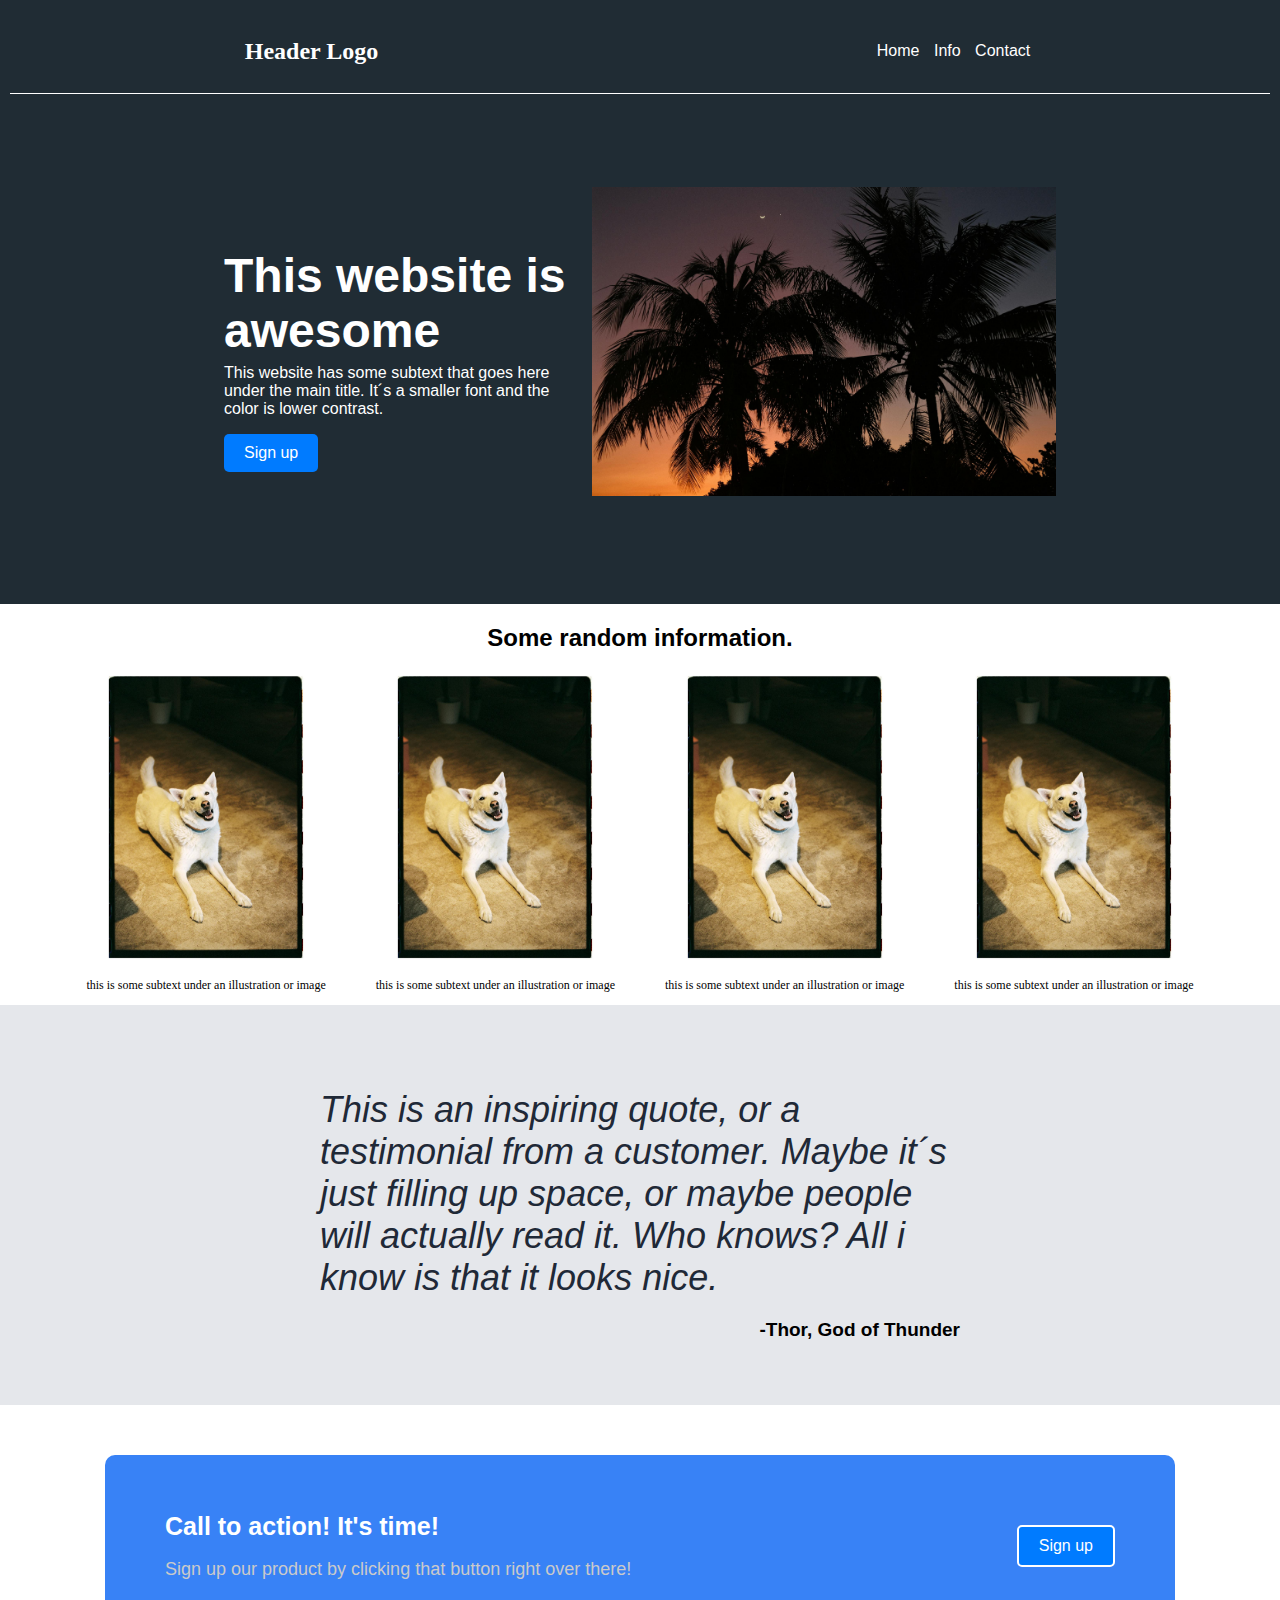
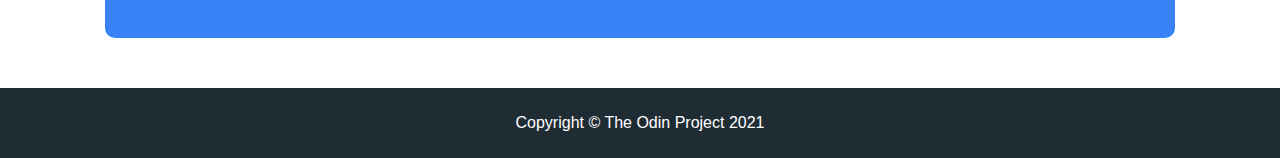
<file: index.html>
<!DOCTYPE html>
<html>

<head>
    <meta charset="utf-8">
    <meta http-equiv="X-UA-Compatible" content="IE=edge">
    <title></title>
    <meta name="description" content="">
    <meta name="viewport" content="width=device-width, initial-scale=1">
    <link rel="stylesheet" href="style.css">
</head>

<body>
    <div class="navbar">
        <div class="header">
            <h2 class="hl1">Header Logo</h2>
            <ul>
                <li><a href="index.html">Home</a></li>
                <li><a href="info.html">Info</a></li>
                <li><a href="contact.html">Contact</a></li>
            </ul>
        </div>
        <div class="hero">
            <div class="text">
                <h1 class="title1">This website is awesome</h1>
                <p class="p1">This website has some subtext that goes here under the main title. It´s a smaller font and
                    the color
                    is lower contrast.</p>
                <button class="btn1">Sign up</button>
            </div>
            <div class="image">
                <img src="../images/arvore-projeto.jpeg" alt="" width="500">
            </div>
        </div>
    </div>

    <div class="main1">
        <h2 class="title2">Some random information.</h2>
        <div class="container1">
            <div class="infoItems">
                <img src="../images/cao-projeto.jpeg" alt="" width="200">
                <p class="i1">this is some subtext under an illustration or image</p>
            </div>
            <div class="infoItems">
                <img src="../images/cao-projeto.jpeg" alt="" width="200">
                <p class="i2">this is some subtext under an illustration or image</p>
            </div>
            <div class="infoItems">
                <img src="../images/cao-projeto.jpeg" alt="" width="200">
                <p class="i3">this is some subtext under an illustration or image</p>
            </div>
            <div class="infoItems">
                <img src="../images/cao-projeto.jpeg" alt="" width="200">
                <p class="i4">this is some subtext under an illustration or image</p>
            </div>
        </div>
    </div>

    <div class="container2">
        <div class="main2">
            <div>
                <p class="thor">This is an inspiring quote, or a testimonial from a customer.
                    Maybe it´s just filling up space, or maybe people will actually read it.
                    Who knows? All i know is that it looks nice. </p>
                <p class="thor1">-Thor, God of Thunder</p>
            </div>
        </div>
    </div>

    <div class="footer">
        <div class="call">
            <div class="call-text">
                <h1 class="text-f">Call to action! It's time!</h1>
                <p class="p-f">Sign up our product by clicking that button right over there!</p>
            </div>
            <button class="btn3">Sign up</button>
        </div>
        <div class="olo">
            <p>Copyright © The Odin Project 2021</p>
        </div>
    </div>

</body>

</html>
</file>
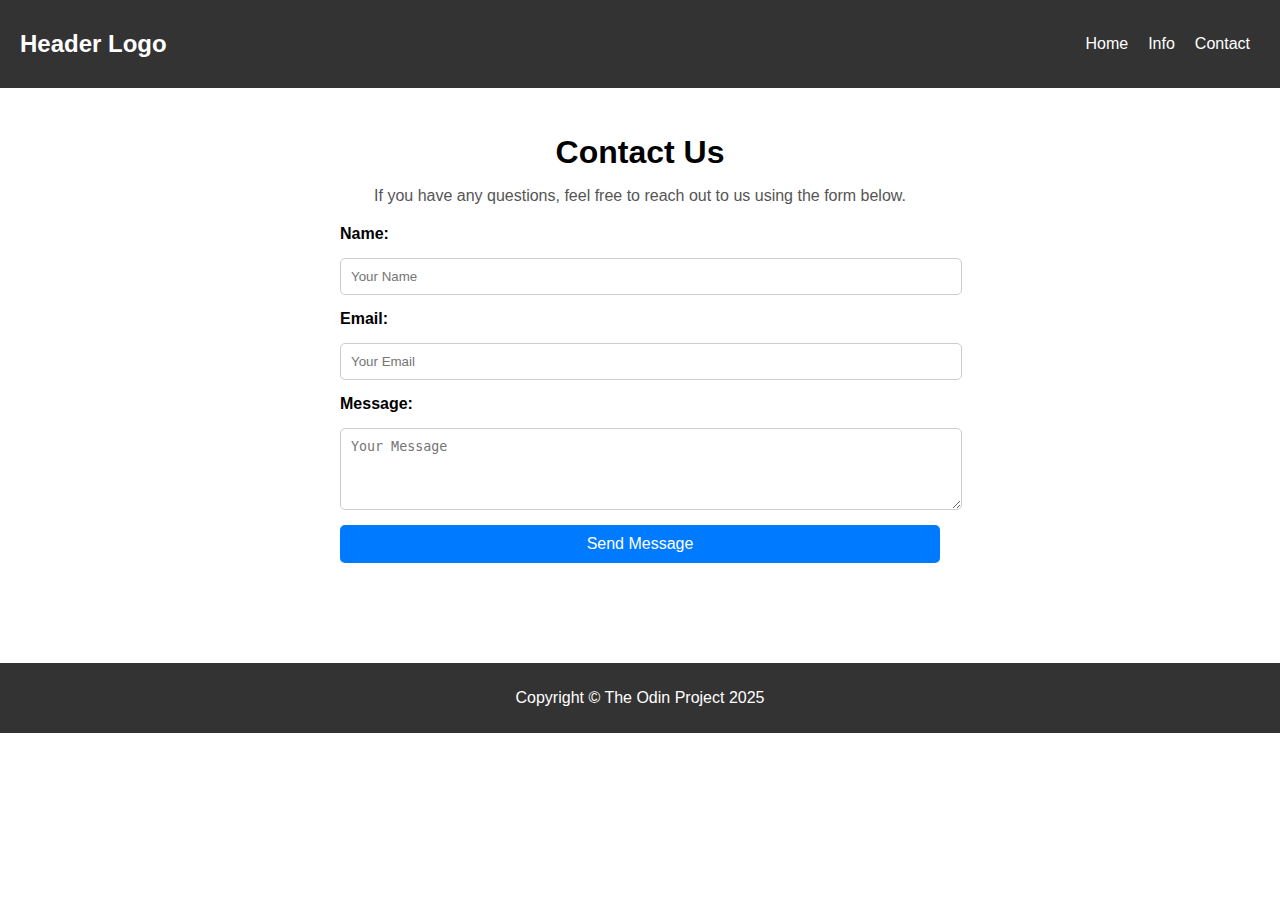
<file: contact.html>
<!DOCTYPE html>
<html lang="en">

<head>
    <meta charset="UTF-8">
    <meta name="viewport" content="width=device-width, initial-scale=1.0">
    <title>Contact Us</title>
    <link rel="stylesheet" href="contact.css">
</head>

<body>
    <div class="navbar">
        <div class="header">
            <h2 class="hl1">Header Logo</h2>
            <ul>
                <li><a href="index.html">Home</a></li>
                <li><a href="info.html">Info</a></li>
                <li><a href="contact.html">Contact</a></li>
            </ul>
        </div>
    </div>

    <div class="main-contact">
        <h2>Contact Us</h2>
        <p>If you have any questions, feel free to reach out to us using the form below.</p>
        <form action="#" method="post">
            <label for="name">Name:</label>
            <input type="text" id="name" name="name" placeholder="Your Name" required>

            <label for="email">Email:</label>
            <input type="email" id="email" name="email" placeholder="Your Email" required>

            <label for="message">Message:</label>
            <textarea id="message" name="message" rows="4" placeholder="Your Message" required></textarea>

            <button type="submit" class="btn-submit">Send Message</button>
        </form>
    </div>

    <div class="footer">
        <div class="olo">
            <p>
            Copyright © The Odin Project 2025
            </p>
        </div>
    </div>
</body>

</html>
</file>
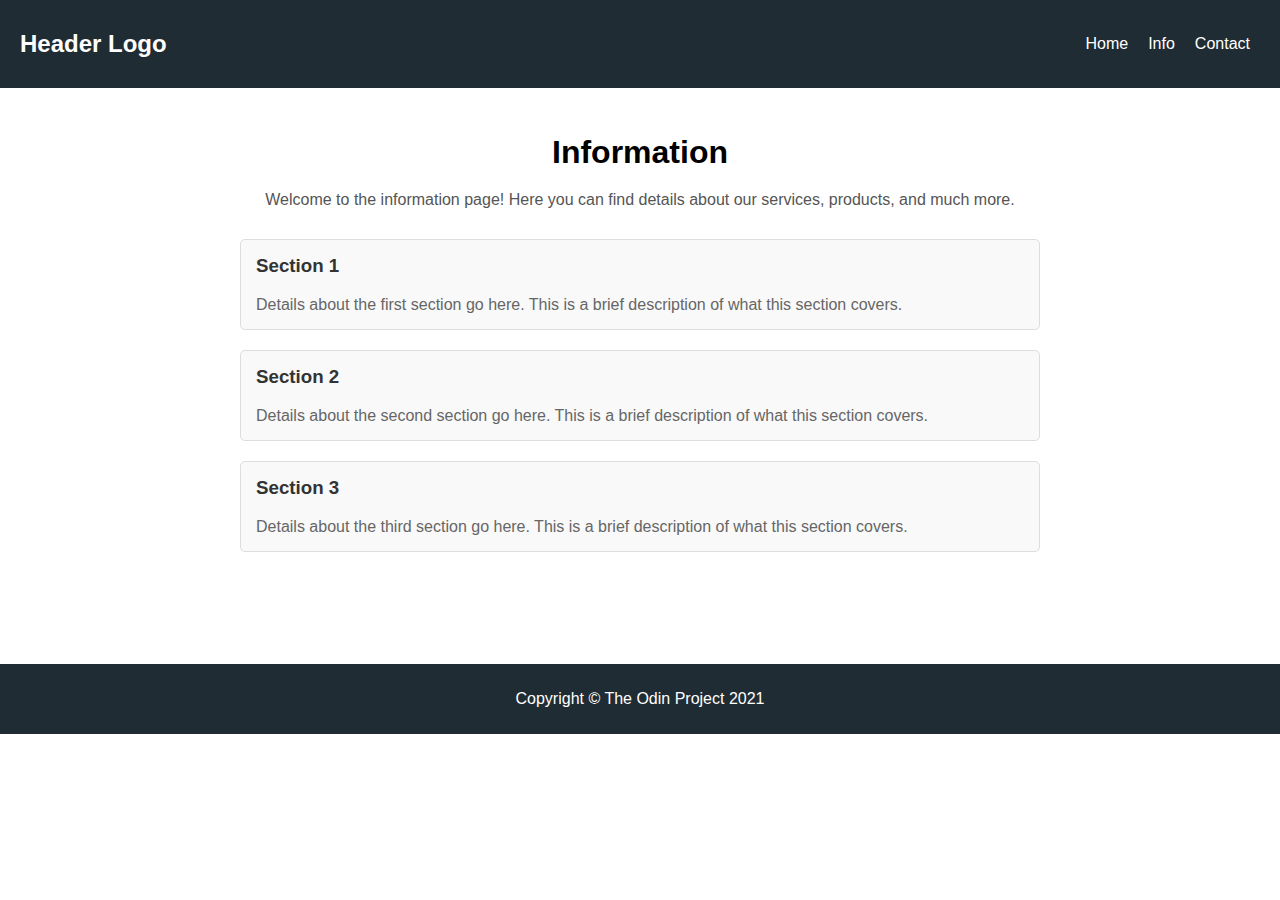
<file: info.html>
<!DOCTYPE html>
<html lang="en">

<head>
    <meta charset="UTF-8">
    <meta name="viewport" content="width=device-width, initial-scale=1.0">
    <title>Information</title>
    <link rel="stylesheet" href="info.css">
</head>

<body>
    <div class="navbar">
        <div class="header">
            <h2 class="hl1">Header Logo</h2>
            <ul>
                <li><a href="index.html">Home</a></li>
                <li><a href="info.html">Info</a></li>
                <li><a href="contact.html">Contact</a></li>
            </ul>
        </div>
    </div>

    <div class="main-info">
        <h2>Information</h2>
        <p>Welcome to the information page! Here you can find details about our services, products, and much more.</p>
        <div class="info-sections">
            <div class="info-item">
                <h3>Section 1</h3>
                <p>Details about the first section go here. This is a brief description of what this section covers.</p>
            </div>
            <div class="info-item">
                <h3>Section 2</h3>
                <p>Details about the second section go here. This is a brief description of what this section covers.</p>
            </div>
            <div class="info-item">
                <h3>Section 3</h3>
                <p>Details about the third section go here. This is a brief description of what this section covers.</p>
            </div>
        </div>
    </div>

    <div class="footer">
        <div class="olo">
            <p>Copyright © The Odin Project 2021</p>
        </div>
    </div>
</body>

</html>
</file>
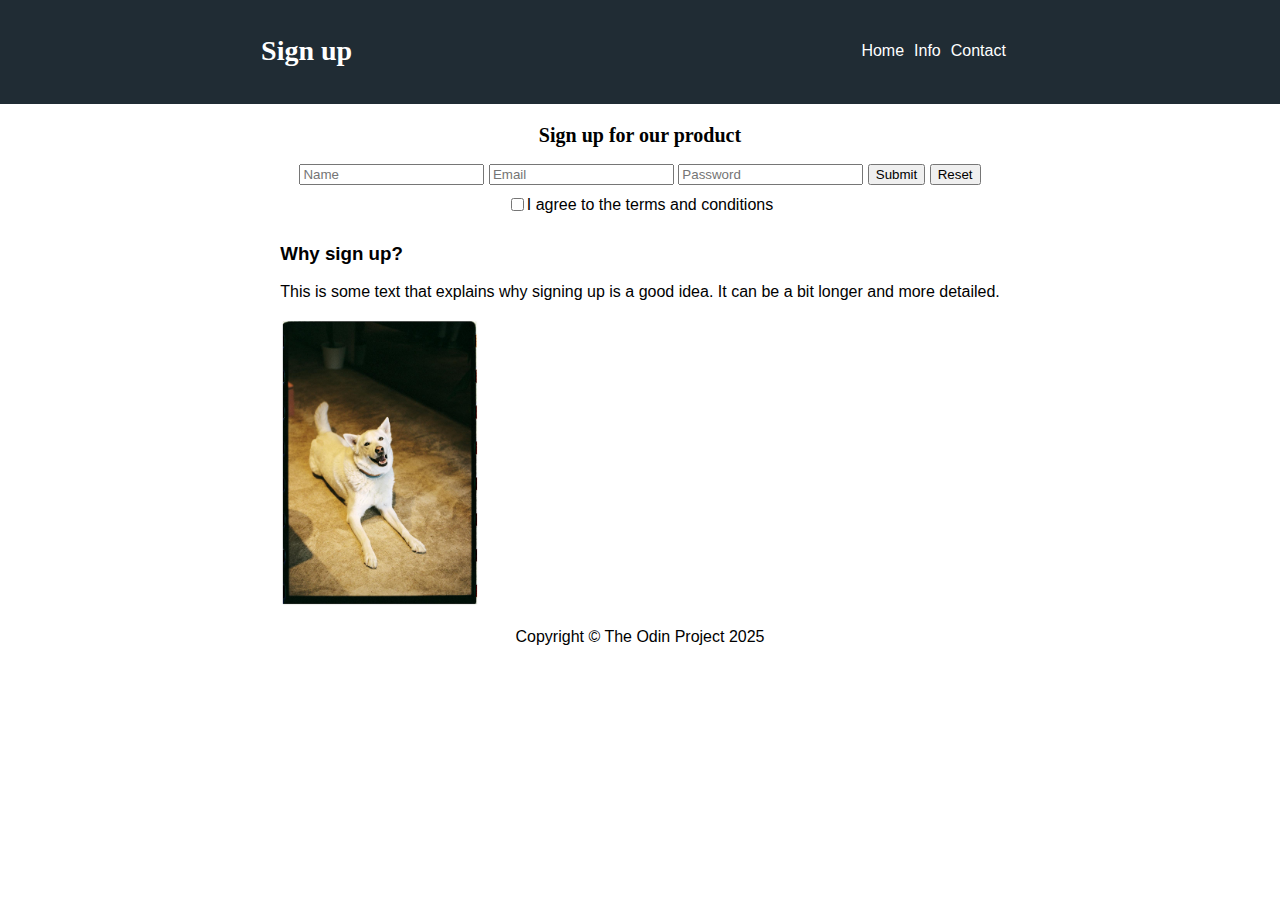
<file: signup.html>
<!DOCTYPE html>
<html>
    <head>
        <meta charset="utf-8">
        <meta http-equiv="X-UA-Compatible" content="IE=edge">
        <title></title>
        <meta name="description" content="">
        <meta name="viewport" content="width=device-width, initial-scale=1">
        <link rel="stylesheet" href="signup.css">
    </head>
    <body>
        <div class="navbar">
            <div class="header">
                <h1 class="sign">Sign up</h1>
                <ul>
                    <li><a href="index.html">Home</a></li>
                    <li><a href="info.html">Info</a></li>
                    <li><a href="contact.html">Contact</a></li>
                </ul>
            </div>
        </div>

        <div class="container">
            <h2 class="title3">Sign up for our product</h2>
            <form action="" method="post">
                <input type="text" name="name" placeholder="Name" required>
                <input type="email" name="email" placeholder="Email" required>
                <input type="password" name="password" placeholder="Password" required>
                <input type="submit" value="Submit" class="submit">
                <input type="reset" value="Reset" class="reset">


                <div class="checkbox">
                    <input type="checkbox" id="terms" name="terms" required>
                    <label for="terms">I agree to the terms and conditions</label>
                </div>
            </form>

            <div class="section">
                <h3 class="title4">Why sign up?</h3>
                <p class="p2">This is some text that explains why signing up is a good idea. It can be a bit longer and
                    more
                    detailed.</p>
                    <img src="../images/cao-projeto.jpeg" alt="" width="200" class="imgsignup">

            </div>

            <div class="footer">
                <div class="footer-content">
                    <p>Copyright © The Odin Project 2025</p>
                </div>
            </div>
        
        <script src="" async defer></script>
    </body>
</html>
</file>
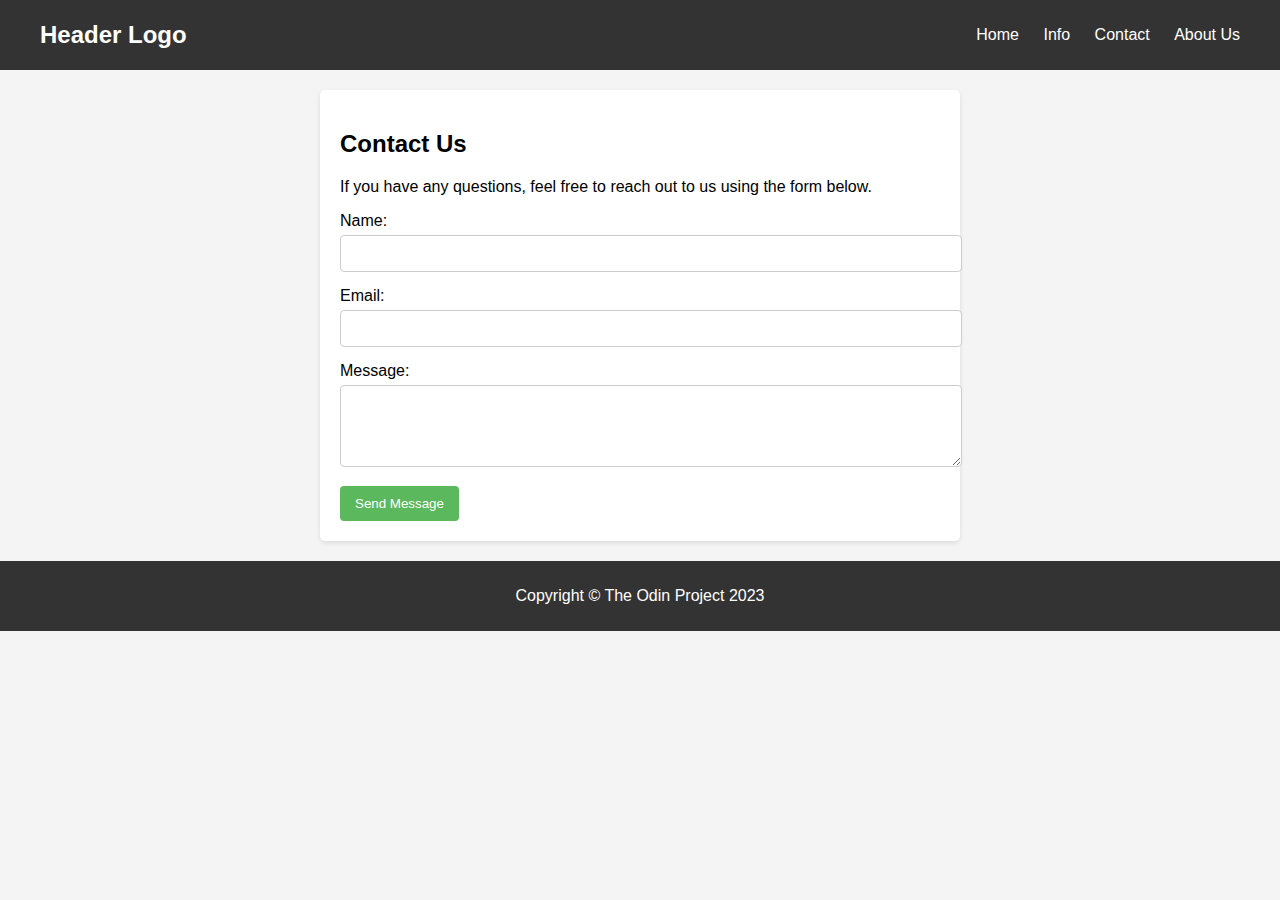
<file: Landing-Page/contact.html>
<!DOCTYPE html>
<html>

<head>
    <meta charset="utf-8">
    <meta http-equiv="X-UA-Compatible" content="IE=edge">
    <title>Contact Us</title>
    <meta name="description" content="Contact page for our website.">
    <meta name="viewport" content="width=device-width, initial-scale=1">
    <link rel="stylesheet" href="style.css">
</head>

<body>
    <div class="navbar">
        <div class="header">
            <h2 class="hl1">Header Logo</h2>
            <ul>
                <li><a href="index.html">Home</a></li>
                <li><a href="info.html">Info</a></li>
                <li><a href="contact.html">Contact</a></li>
                <li><a href="aboutus.html">About Us</a></li>
            </ul>
        </div>
    </div>

    <div class="main-contact">
        <h2>Contact Us</h2>
        <p>If you have any questions, feel free to reach out to us using the form below.</p>
        <form action="#" method="post">
            <label for="name">Name:</label>
            <input type="text" id="name" name="name" required>

            <label for="email">Email:</label>
            <input type="email" id="email" name="email" required>

            <label for="message">Message:</label>
            <textarea id="message" name="message" rows="4" required></textarea>

            <button type="submit">Send Message</button>
        </form>
    </div>

    <div class="footer">
        <div class="olo">
            <p>Copyright © The Odin Project 2023</p>
        </div>
    </div>

</body>

</html>
</file>
<file: style.css>
.title1 {
    color: white;
    text-align: center;
    font-size: 48px;
    text-align: left;
    margin-bottom: -10px;
}

.hl1 {
    font-size: 24px;
    color:white;
    font-family: Helvetica Black Bold;
}

.header{
    display: flex;
    border-bottom: 1px solid #fff;
    justify-content: space-around;
    align-items: center;
    padding: 8px;
}

ul{
    text-align: center;
}

ul li{
    text-align: center;
    display: inline-block;
    margin: 5px;
}

a{
    text-decoration: none;
    color: rgb(255, 255, 255);
}

ul li a:hover{
    color: #fff;
    background-color: #595c5e;
    padding: 5px;
    border-radius: 5px;
}

.navbar{
    color: #fff;
    background-color: #202c34;
    padding: 10px;
}

.btn1 {
    color: white;
    font-family: Arial, Helvetica, sans-serif;
    background-color: #007bff;
    border: none;
    padding: 10px 20px;
    font-size: 13px;
    border-radius: 5px;
    cursor: pointer;
}

.btn1:hover{
    background-color: #0056b3;
}


body{
    width: 100vw;
    margin: 0 auto;
    padding: 0;
    font-family: Arial,  sans-serif;
}

.btn1{
    background-color: #007bff;
    color: #fff;
    border: none;
    padding: 10px 20px;
    font-size: 16px;
    border-radius: 5px;
    cursor: pointer;
}

.text{
    width: 30%;
}

.hero
{
    display: flex;
    height: 400px;
    padding: 50px;
    background-size: cover;
    background-position: center;
    justify-content: center;
    gap: 20px;
    align-items: center;
}

.hero .image{
    width: 40%;
    text-align: center;
}

.hero .image img{
    max-width: 100%;
    height: auto;
}

.main1 {
    background-color: white;
    text-align: center;
}

.title2 {
    text-align: center;
}

.container1 {
    gap: 50px;
    display: flex;
    justify-content: center;
    flex: 1 1 auto;
}

.i1, .i2, .i3, .i4{
    font-size: 12px;
    font-family: Roboto;
}

.infoItems {
    border-color: #0056b3;
}

.container2{
    display: flex;
    justify-content: space-around;
    align-items: center;
    height: 400px;
    flex-direction: column;
    background-color: #E5E7EB;
}

.main2 {
    width: 50%;
}

.thor{
    font-size: 36px;
    margin: 20px 0;
    font-style: italic;
    color: #1F2937;
}

.thor1{
    text-align: right;
    font-size: 19px;
    margin: 0px 0;
    color: black;
    font-weight: bold;
}

.main3 {
    width: 50%;
    margin: 0px;
}

.title3{
    color: white;
}

.sgn {
    color:white;
}

.btn3 {
    color: white;
    background-color: #007bff;
    border-radius: 5px;
    cursor: pointer;
    border: 2px solid white;
    padding: 10px 20px;
    font-size: 16px;
}

.btn3:hover {
    background-color: #0056b3;
}

.text-f,
.p-f {
    color: white;
}

.text-f {
    font-size: 25px;
}

.p-f{
    font-size: 18px;
    color: #cacaca;
}

.call {
    background-color: #3882F6;
    color: white;
    padding: 40px 60px;
    border-radius: 10px;
    display: flex;
    justify-content: space-between;
    max-width: 950px;
    margin: 50px auto;
    flex-wrap: wrap;
    gap: 20px;
    text-align: left;
    align-items: center;
}

.call-text {
    width: 50%;
}

.olo {
    display: flex;
    justify-content: center;
    align-items: center;
    background-color: #202c34;
    color: white;
    padding: 10px;
}
</file>
<file: contact.css>
/* General Styles */
body {
    font-family: Arial, sans-serif;
    margin: 0;
    padding: 0;
    box-sizing: border-box;
}

.navbar {
    background-color: #333;
    color: white;
    padding: 10px 20px;
}

.navbar .header {
    display: flex;
    justify-content: space-between;
    align-items: center;
}

.navbar ul {
    list-style: none;
    margin: 0;
    padding: 0;
    display: flex;
}

.navbar ul li {
    margin: 0 10px;
}

.navbar ul li a {
    color: white;
    text-decoration: none;
}

.main-contact {
    padding: 20px;
    max-width: 600px;
    margin: 0 auto;
    text-align: center;
}

.main-contact h2 {
    font-size: 2rem;
    margin-bottom: 10px;
}

.main-contact p {
    margin-bottom: 20px;
    color: #555;
}

form {
    display: flex;
    flex-direction: column;
    gap: 15px;
}

form label {
    font-weight: bold;
    text-align: left;
}

form input,
form textarea {
    width: 100%;
    padding: 10px;
    border: 1px solid #ccc;
    border-radius: 5px;
}

form .btn-submit {
    background-color: #007BFF;
    color: white;
    border: none;
    padding: 10px 15px;
    border-radius: 5px;
    cursor: pointer;
    font-size: 1rem;
}

form .btn-submit:hover {
    background-color: #0056b3;
}

.footer {
    background-color: #333;
    color: white;
    text-align: center;
    padding: 10px 0;
    margin-top: 80px;
}
</file>
<file: info.css>
body {
    font-family: Arial, sans-serif;
    margin: 0;
    padding: 0;
    box-sizing: border-box;
}

.navbar {
    background-color:#202c34;;
    color: white;
    padding: 10px 20px;
}

.navbar .header {
    display: flex;
    justify-content: space-between;
    align-items: center;
}

.navbar ul {
    list-style: none;
    margin: 0;
    padding: 0;
    display: flex;
}

.navbar ul li {
    margin: 0 10px;
}

.navbar ul li a {
    color: white;
    text-decoration: none;
}

.navbar ul li a:hover {
    color: #fff;
    background-color: #595c5e;
    padding: 5px;
    border-radius: 5px;
}

.main-info {
    padding: 20px;
    max-width: 800px;
    margin: 0 auto;
    text-align: center;
}

.main-info h2 {
    font-size: 2rem;
    margin-bottom: 20px;
}

.main-info p {
    margin-bottom: 30px;
    color: #555;
}

.info-sections {
    display: flex;
    flex-direction: column;
    gap: 20px;
}

.info-item {
    background-color: #f9f9f9;
    padding: 15px;
    border: 1px solid #ddd;
    border-radius: 5px;
    text-align: left;
}

.info-item h3 {
    margin-top: 0;
    color: #333;
}

.info-item p {
    margin: 10px 0 0;
    color: #666;
}

.footer {
    background-color: #202c34;
    color: white;
    text-align: center;
    padding: 10px 0;
    margin-top: 92px;
}
</file>
<file: signup.css>
body {
    font-family: Arial, sans-serif;
}

.header{
    display: flex;
    justify-content: space-around;
    align-items: center;
   
}

.navbar {
    background-color: #202c34;
    padding: 10px;
    margin: -10px;
    padding: 15px;
}

.sign {
    color: white;
    text-align: center;
    font-size: 28px;
    font-family: Helvetica Black Bold;
}

ul {
    display: flex;
    justify-content: space-around;
    align-items: center;
    padding: 8px;
    text-decoration: none;
}

ul li {
    color: #fff;
    text-align: center;
    display: inline-block;
    margin: 5px;
}

ul li:hover {
    background-color: #595c5e;
    padding: 5px;
    border-radius: 5px;
}

a{
    text-decoration: none;
    color: rgb(255, 255, 255);
}

.title3 {
    font-size: 24px;
    font-family: Helvetica Black Bold;
}

.title3 {
    font-size: 20px;
    font-family: Helvetica Black Bold;
    margin: 10px;
    padding: 10px;
    height: 20px;
}

.container {
    display: flex;
    justify-content: center;
    align-items: center;
    flex-direction: column;
    margin: 10px;
    height: auto;
}

.checkbox {
    display: flex;
    justify-content: center;
    align-items: center;
    margin: 10px;
}
</file>
<file: Landing-Page/style.css>
body {
    font-family: Arial, sans-serif;
    margin: 0;
    padding: 0;
    background-color: #f4f4f4;
}

.navbar {
    background-color: #333;
    color: #fff;
    padding: 10px 0;
}

.header {
    display: flex;
    justify-content: space-between;
    align-items: center;
    max-width: 1200px;
    margin: auto;
    padding: 0 20px;
}

.header h2 {
    margin: 0;
}

.header ul {
    list-style: none;
    padding: 0;
}

.header ul li {
    display: inline;
    margin-left: 20px;
}

.header ul li a {
    color: #fff;
    text-decoration: none;
}

.main-contact {
    max-width: 600px;
    margin: 20px auto;
    padding: 20px;
    background: #fff;
    border-radius: 5px;
    box-shadow: 0 2px 5px rgba(0, 0, 0, 0.1);
}

.main-contact h2 {
    margin-bottom: 20px;
}

.main-contact label {
    display: block;
    margin-bottom: 5px;
}

.main-contact input,
.main-contact textarea {
    width: 100%;
    padding: 10px;
    margin-bottom: 15px;
    border: 1px solid #ccc;
    border-radius: 4px;
}

.main-contact button {
    background-color: #5cb85c;
    color: white;
    padding: 10px 15px;
    border: none;
    border-radius: 4px;
    cursor: pointer;
}

.main-contact button:hover {
    background-color: #4cae4c;
}

.footer {
    background-color: #333;
    color: #fff;
    text-align: center;
    padding: 10px 0;
    position: relative;
    bottom: 0;
    width: 100%;
}
</file>
